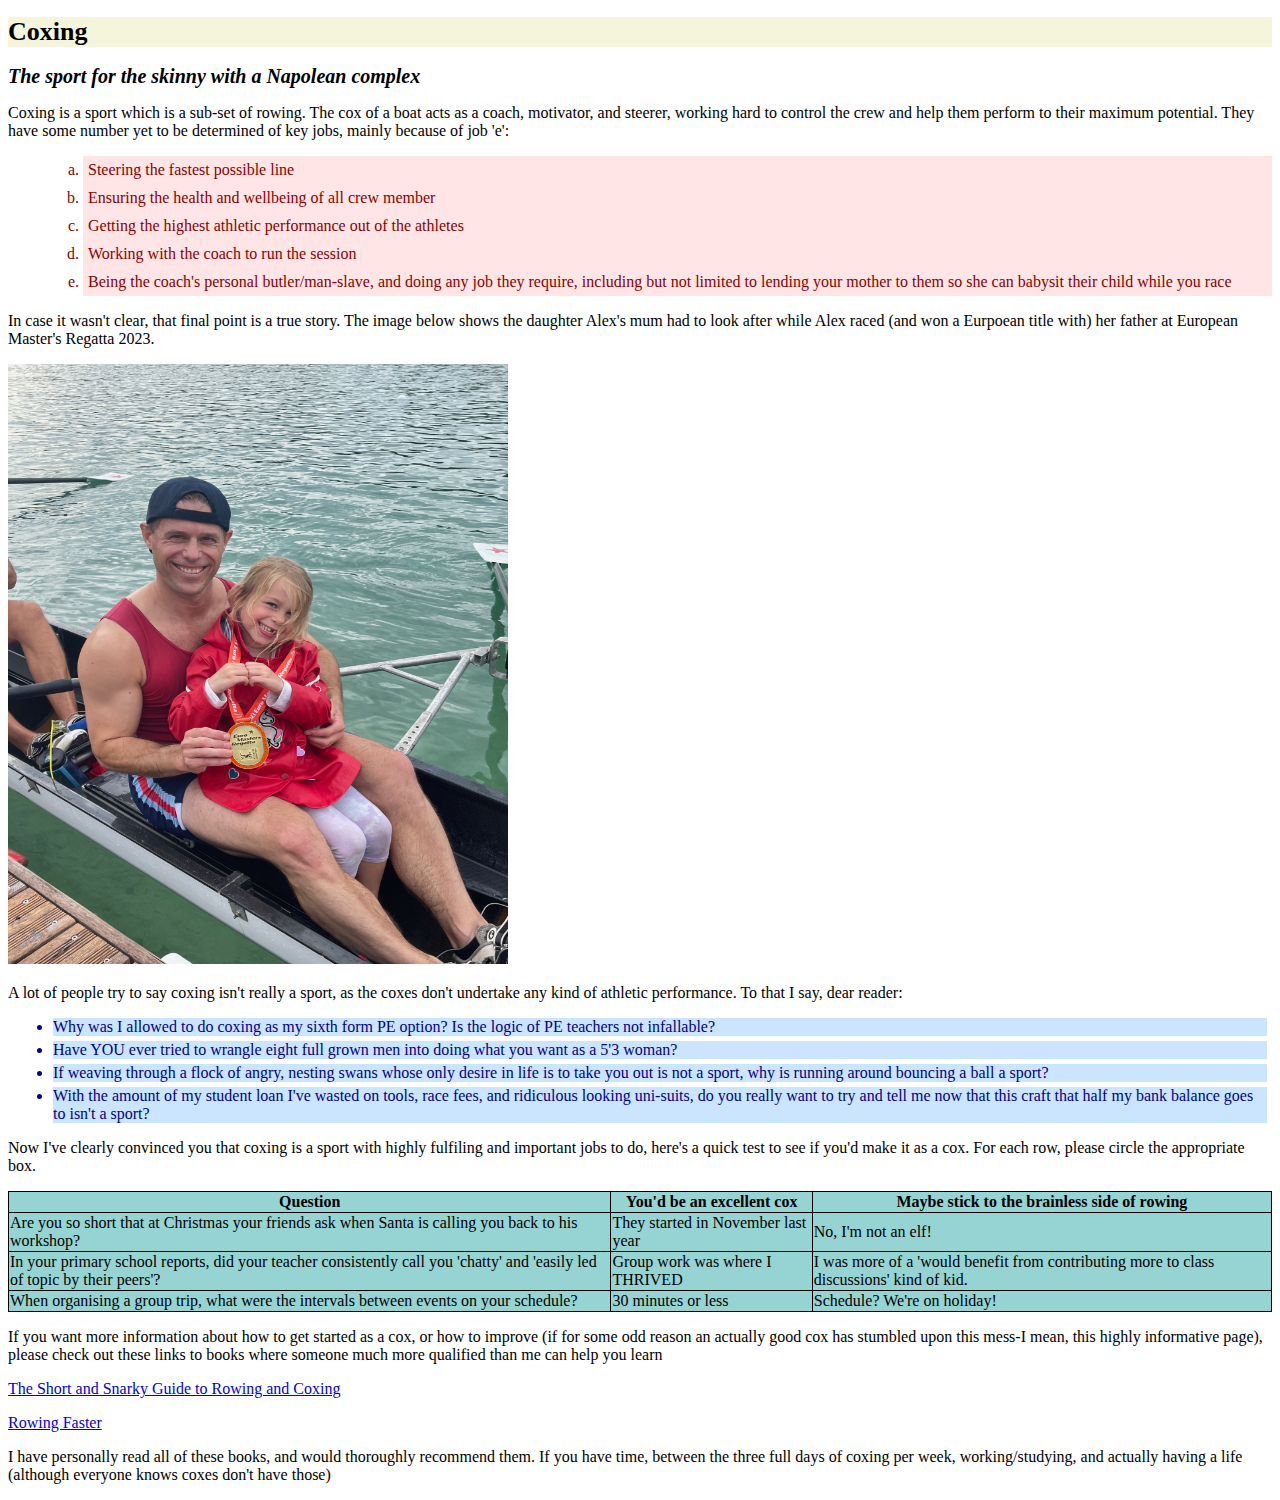
<file: index.html>
<!DOCTYPE html>
<html lang="en-us">
  <head>
    <meta charset="utf-8">
    <meta name="viewport" content="width=device-width">
    <title>Alex's Website on Coxing</title>
    <link rel="stylesheet" href="style.css">
  </head>

    <body>
    
    <h1>Coxing</h1>
    <h2>The sport for the skinny with a Napolean complex</h2>

    <p>Coxing is a sport which is a sub-set of rowing. The cox of a boat acts as a coach, motivator, and steerer, working hard to control the crew and help them perform to their maximum potential. They have some number yet to be determined of key jobs, mainly because of job 'e':
</p>

    <ol type = "a">
      <li>Steering the fastest possible line</li>
      <li>Ensuring the health and wellbeing of all crew member</li>
      <li>Getting the highest athletic performance out of the athletes</li>
      <li>Working with the coach to run the session</li>
      <li>Being the coach's personal butler/man-slave, and doing any job they require, including but not limited to lending your mother to them so she can babysit their child while you race</li>
    </ol>
    <p>In case it wasn't clear, that final point is a true story. The image below shows the daughter Alex's mum had to look after while Alex raced (and won a Eurpoean title with) her father at European Master's Regatta 2023.
</p>

    <img src="IMG_2643.jpg" alt="The daughter being babysat by Alex's mum, in her father's lap after the crew won" style="width:500px;height:600px";>

    <p>A lot of people try to say coxing isn't really a sport, as the coxes don't undertake any kind of athletic performance. To that I say, dear reader:
</p>
     <ul>
      <li>Why was I allowed to do coxing as my sixth form PE option? Is the logic of PE teachers not infallable?</li>
      <li>Have YOU ever tried to wrangle eight full grown men into doing what you want as a 5'3 woman?</li>
      <li>If weaving through a flock of angry, nesting swans whose only desire in life is to take you out is not a sport, why is running around bouncing a ball a sport?</li>
      <li>With the amount of my student loan I've wasted on tools, race fees, and ridiculous looking uni-suits, do you really want to try and tell me now that this craft that half my bank balance goes to isn't a sport?</li>
    </ul>

    <p>Now I've clearly convinced you that coxing is a sport with highly fulfiling and important jobs to do, here's a quick test to see if you'd make it as a cox. For each row, please circle the appropriate box.
</p>

    <table>
  <tr>
    <th>Question</th>
    <th>You'd be an excellent cox</th>
    <th>Maybe stick to the brainless side of rowing</th>
  </tr>
  <tr>
    <td>Are you so short that at Christmas your friends ask when Santa is calling you back to his workshop?</td>
    <td>They started in November last year</td>
    <td>No, I'm not an elf!</td>
  </tr>
  <tr>
    <td>In your primary school reports, did your teacher consistently call you 'chatty' and 'easily led of topic by their peers'?</td>
    <td>Group work was where I THRIVED</td>
    <td>I was more of a 'would benefit from contributing more to class discussions' kind of kid.</td>
  </tr>
  <tr>
    <td>When organising a group trip, what were the intervals between events on your schedule?</td>
    <td>30 minutes or less</td>
    <td>Schedule? We're on holiday!</td>
  </tr>
</table>

  <p> If you want more information about how to get started as a cox, or how to improve (if for some odd reason an actually good cox has stumbled upon this mess-I mean, this highly informative page), please check out these links to books where someone much more qualified than me can help you learn
  </p>

  <a href = 'https://www.amazon.co.uk/Short-Snarky-Guide-Coxing-Rowing/dp/1500906107'> The Short and Snarky Guide to Rowing and Coxing </a>
  <p><a href = 'https://www.amazon.co.uk/Rowing-Faster-2nd-Volker-Nolte/dp/0736090401' > Rowing Faster </a></p>
  
 <p> I have personally read all of these books, and would thoroughly recommend them. If you have time, between the three full days of coxing per week, working/studying, and actually having a life (although everyone knows coxes don't have those) </p>

  </body>
</html>
</file>
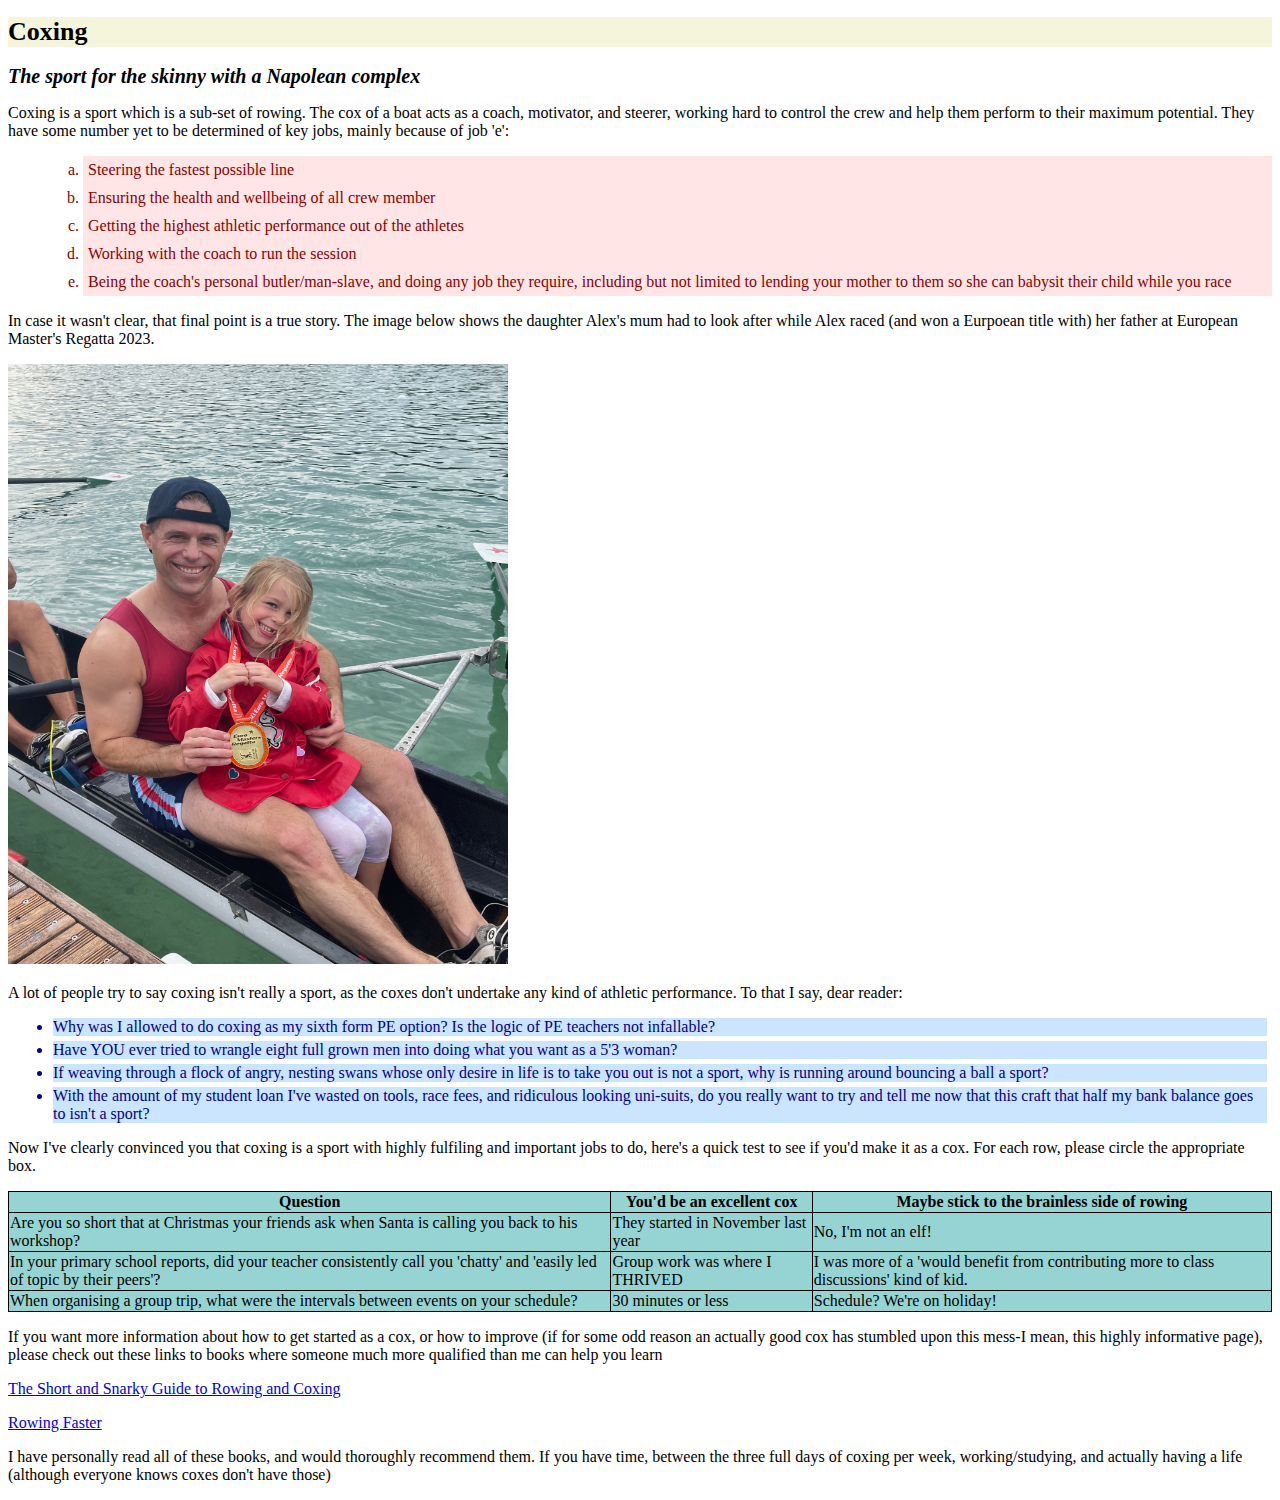
<file: myWebsite.html>
<!DOCTYPE html>
<html lang="en-us">
  <head>
    <meta charset="utf-8">
    <meta name="viewport" content="width=device-width">
    <title>Alex's Website on Coxing</title>
    <link rel="stylesheet" href="style.css">
  </head>

    <body>
    
    <h1>Coxing</h1>
    <h2>The sport for the skinny with a Napolean complex</h2>

    <p>Coxing is a sport which is a sub-set of rowing. The cox of a boat acts as a coach, motivator, and steerer, working hard to control the crew and help them perform to their maximum potential. They have some number yet to be determined of key jobs, mainly because of job 'e':
</p>

    <ol type = "a">
      <li>Steering the fastest possible line</li>
      <li>Ensuring the health and wellbeing of all crew member</li>
      <li>Getting the highest athletic performance out of the athletes</li>
      <li>Working with the coach to run the session</li>
      <li>Being the coach's personal butler/man-slave, and doing any job they require, including but not limited to lending your mother to them so she can babysit their child while you race</li>
    </ol>
    <p>In case it wasn't clear, that final point is a true story. The image below shows the daughter Alex's mum had to look after while Alex raced (and won a Eurpoean title with) her father at European Master's Regatta 2023.
</p>

    <img src="IMG_2643.jpg" alt="The daughter being babysat by Alex's mum, in her father's lap after the crew won" style="width:500px;height:600px";>

    <p>A lot of people try to say coxing isn't really a sport, as the coxes don't undertake any kind of athletic performance. To that I say, dear reader:
</p>
     <ul>
      <li>Why was I allowed to do coxing as my sixth form PE option? Is the logic of PE teachers not infallable?</li>
      <li>Have YOU ever tried to wrangle eight full grown men into doing what you want as a 5'3 woman?</li>
      <li>If weaving through a flock of angry, nesting swans whose only desire in life is to take you out is not a sport, why is running around bouncing a ball a sport?</li>
      <li>With the amount of my student loan I've wasted on tools, race fees, and ridiculous looking uni-suits, do you really want to try and tell me now that this craft that half my bank balance goes to isn't a sport?</li>
    </ul>

    <p>Now I've clearly convinced you that coxing is a sport with highly fulfiling and important jobs to do, here's a quick test to see if you'd make it as a cox. For each row, please circle the appropriate box.
</p>

    <table>
  <tr>
    <th>Question</th>
    <th>You'd be an excellent cox</th>
    <th>Maybe stick to the brainless side of rowing</th>
  </tr>
  <tr>
    <td>Are you so short that at Christmas your friends ask when Santa is calling you back to his workshop?</td>
    <td>They started in November last year</td>
    <td>No, I'm not an elf!</td>
  </tr>
  <tr>
    <td>In your primary school reports, did your teacher consistently call you 'chatty' and 'easily led of topic by their peers'?</td>
    <td>Group work was where I THRIVED</td>
    <td>I was more of a 'would benefit from contributing more to class discussions' kind of kid.</td>
  </tr>
  <tr>
    <td>When organising a group trip, what were the intervals between events on your schedule?</td>
    <td>30 minutes or less</td>
    <td>Schedule? We're on holiday!</td>
  </tr>
</table>

  <p> If you want more information about how to get started as a cox, or how to improve (if for some odd reason an actually good cox has stumbled upon this mess-I mean, this highly informative page), please check out these links to books where someone much more qualified than me can help you learn
  </p>

  <a href = 'https://www.amazon.co.uk/Short-Snarky-Guide-Coxing-Rowing/dp/1500906107'> The Short and Snarky Guide to Rowing and Coxing </a>
  <p><a href = 'https://www.amazon.co.uk/Rowing-Faster-2nd-Volker-Nolte/dp/0736090401' > Rowing Faster </a></p>
  
 <p> I have personally read all of these books, and would thoroughly recommend them. If you have time, between the three full days of coxing per week, working/studying, and actually having a life (although everyone knows coxes don't have those) </p>

  </body>
</html>
</file>
<file: style.css>
h1 {
	font-size: 26px;
	font-family: Georgia, Garamond, serif;
	background-color: beige;
	color: black;
	}
h2 {
	font-size: 20px;
	font-style: italic;
	color: black;
	}
ol li {
  	background: #ffe5e5;
  	color: darkred;
  	padding: 5px;
  	margin-left: 35px;
	}
ul li {
	background: #cce5ff;
	color: darkblue;
	margin: 5px;
	}
p {
	font-size: 16px;
	font-family: Georgia, Garamond, serif;
	color: black;
	}

table, th, td {

	border: 1px solid black;
	border-collapse: collapse;
	background-color: #96D4D4;
	}
</file>
